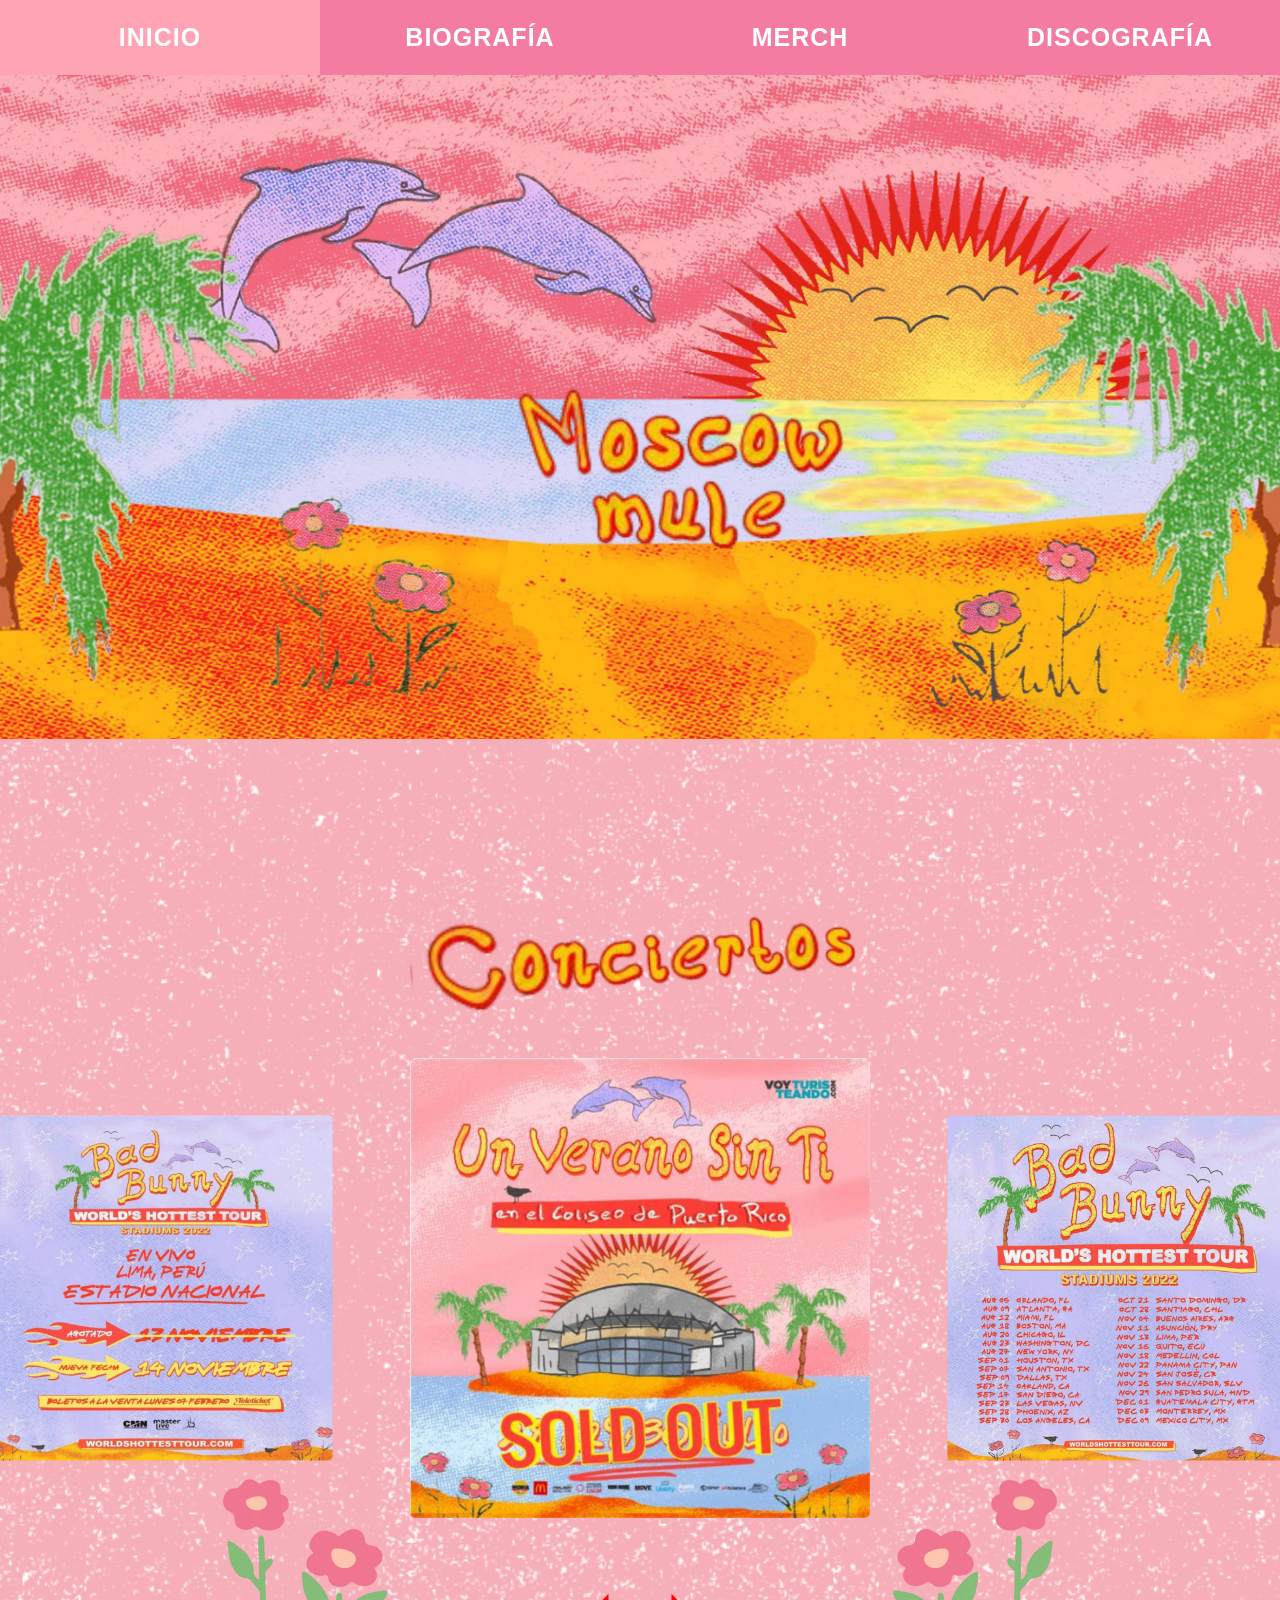
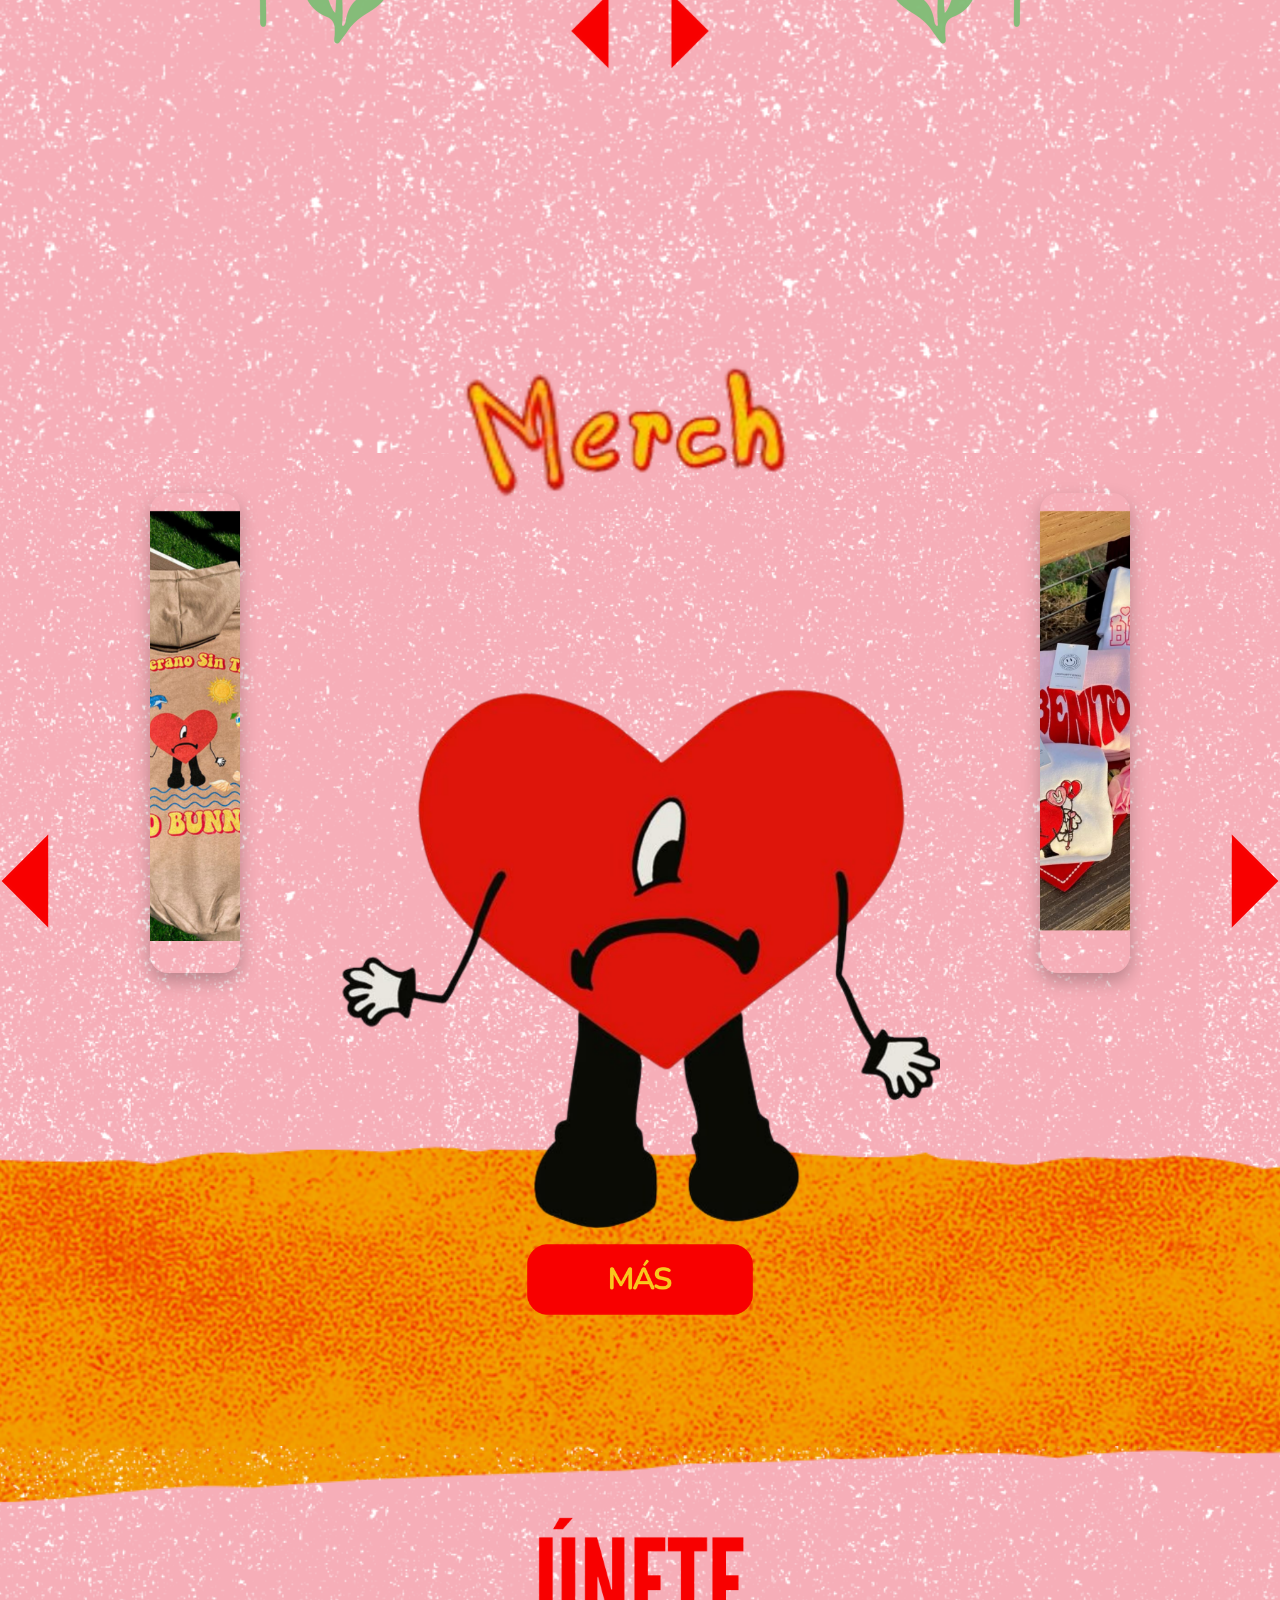
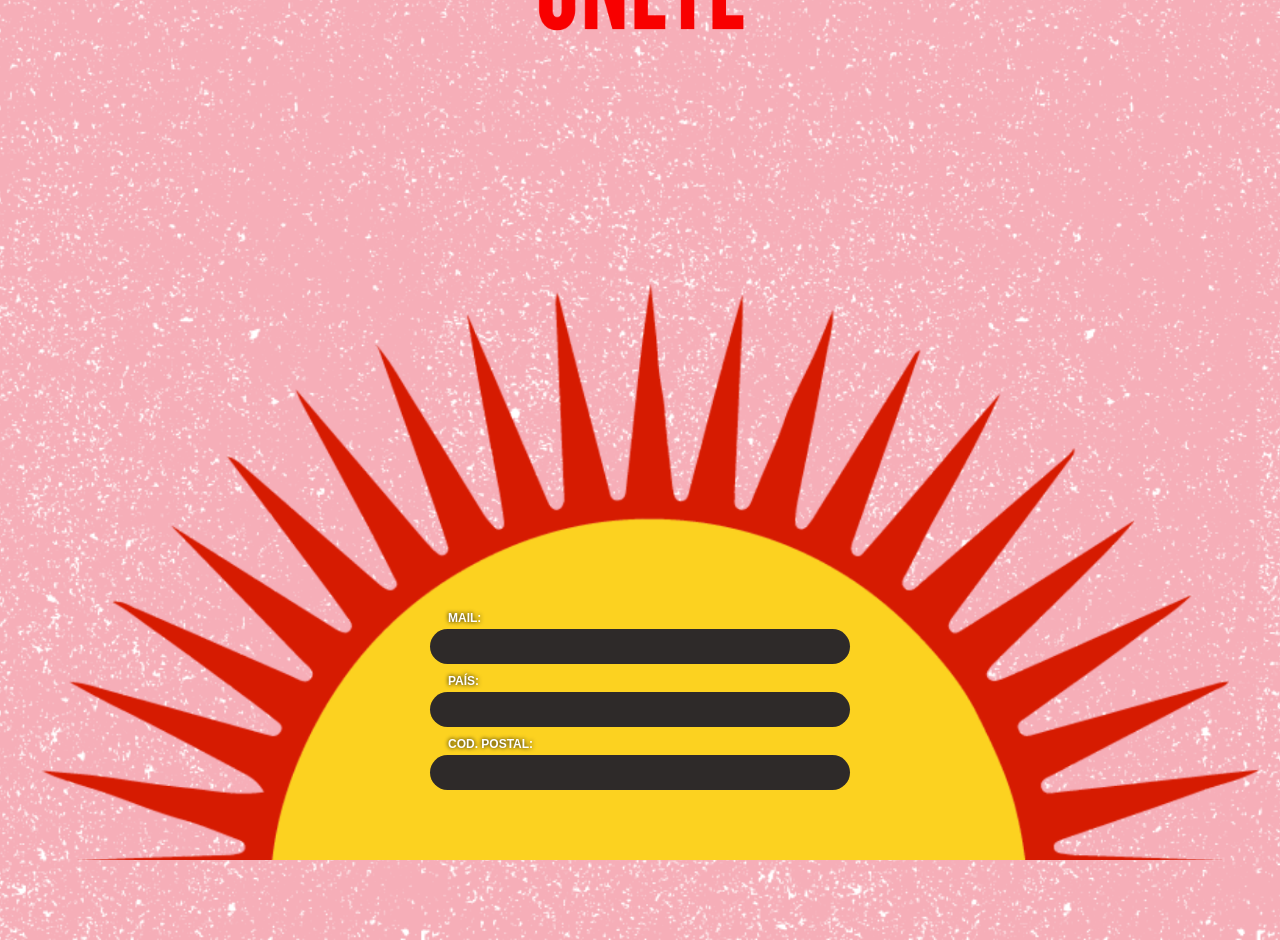
<file: index.html>
<!DOCTYPE html>
<html lang="es">
<head>
  <meta charset="UTF-8" />
  <title>Bad Bunny - Inicio</title>
  <link rel="stylesheet" href="index.css" />
</head>
<body>

  <!-- ================= NAVBAR ================= -->
  <header class="main-header">
    <nav class="navbar">
      <ul>
        <li><a class="active" href="index.html">INICIO</a></li>
        <li><a href="biografia.html">BIOGRAFÍA</a></li>
        <li><a href="merch.html">MERCH</a></li>
        <li><a href="discografia.html">DISCOGRAFÍA</a></li>
      </ul>
    </nav>
  </header>

  <!-- ================= HERO MOSCOW MULE ================= -->
  <main>

    <section class="hero">
      <!-- imagen completa del fondo con el texto MOSCOW MULE incluido -->
      <img
        src="fondodeinicio.png"
        alt="Moscow Mule"
        class="hero-image"
      />
    </section>

    <!-- ================ CONCIERTOS ================= -->

<!-- ============================= -->
<!--       SECCIÓN CONCIERTOS     -->
<!-- ============================= -->
<section class="conciertos-section">

  <!-- Título -->
  <div class="titulo-conciertos-wrap">
    <img src="conciertos.png" alt="Conciertos" class="titulo-conciertos-img">
  </div>

  <!-- CONTENEDOR COMPLETO -->
  <div class="conciertos-container">

    <!-- Palmera izquierda -->
    <img src="palmeraizquierda.png" class="concierto-palmera palmera-left" alt="Palmera">

    <!-- Galería 3 imágenes -->
    <div class="conciertos-gallery" id="conciertosGallery">

      <!-- Izquierda -->
      <div class="concierto-card pos-left">
        <img src="concierto1.png" alt="Poster 1">
      </div>

      <!-- Centro -->
      <div class="concierto-card pos-center">
        <img src="concierto2.png" alt="Poster 2">
      </div>

      <!-- Derecha -->
      <div class="concierto-card pos-right">
        <img src="concierto3.png" alt="Poster 3">
      </div>

    </div>

    <!-- Palmera derecha -->
    <img src="palmeraderecha.png" class="concierto-palmera palmera-right" alt="Palmera">

<!-- FLORES DECORATIVAS ABAJO IZQUIERDA -->
<img src="floresizquierdas.png" alt="Flores izquierda" class="flores-izquierda">

<!-- FLORES DECORATIVAS ABAJO DERECHA -->
<img src="floresderechas.png" alt="Flores derecha" class="flores-derecha">

  </div>


  <!-- Flechas -->
  <div class="conciertos-arrows">
    <button id="btnConPrev" class="conciertos-arrow">
      <img src="flechaizquierda.png" alt="Anterior">
    </button>

    <button id="btnConNext" class="conciertos-arrow">
      <img src="flechaderecha.png" alt="Siguiente">
    </button>
  </div>

</section>

    <!-- ================= MERCH PREVIEW ================= -->

<section class="merch-section" id="merch">

  <!-- TÍTULO COMO IMAGEN -->
  <div class="merch-title-wrap">
    <img src="merch.png" alt="Merch" class="merch-title-img">
  </div>

  <!-- CONTENIDO CENTRAL -->
  <div class="merch-center">

    <!-- Flecha izquierda -->
    <button class="merch-arrow-btn" id="btnMerchPrev">
      <img src="flechaizquierda.png" alt="Anterior">
    </button>

    <!-- Imagen izquierda -->
    <div class="merch-card">
      <img src="polera1.png" alt="Producto izquierdo">
    </div>

    <!-- CORAZÓN -->
    <div class="merch-heart-wrap">
      <img src="corazon.png" alt="Corazón" class="merch-heart-img">
    </div>

    <!-- Imagen derecha -->
    <div class="merch-card">
      <img src="polera2.png" alt="Producto derecho">
    </div>

    <!-- Flecha derecha -->
    <button class="merch-arrow-btn" id="btnMerchNext">
      <img src="flechaderecha.png" alt="Siguiente">
    </button>
  </div>

 <!-- Piso horizontal detrás del corazón -->
<div class="merch-floor">
  <img src="piso.png" alt="Piso" class="merch-floor-img">
  </div>

  <!-- BOTÓN MÁS -->
  <div class="merch-more-wrap">
    <a href="merch.html">
      <img src="mas.png" alt="Más" class="merch-more-img">
    </a>
</div>
</section>

<!-- ================= ÚNETE ================= -->
<section class="unete-section" id="unete">

  <!-- TÍTULO ÚNETE COMO IMAGEN -->
  <div class="unete-title-wrap">
    <img src="unete.png" alt="Únete" class="unete-title-img">
  </div>

  <!-- SOL COMO IMAGEN -->
  <div class="unete-sun-wrap">
    <img src="sol.png" alt="Sol" class="unete-sun-img">
  </div>

  <!-- FORMULARIO ENCIMA DEL SOL -->
  <div class="unete-form-wrap">
    <form class="unete-form">

      <div class="unete-field">
        <label for="mail">MAIL:</label>
        <input type="email" id="mail" name="mail">
      </div>

      <div class="unete-field">
        <label for="pais">PAÍS:</label>
        <input type="text" id="pais" name="pais">
      </div>

      <div class="unete-field">
        <label for="cp">COD. POSTAL:</label>
        <input type="text" id="cp" name="cp">
      </div>

    </form>
  </div>
</section>
</file>
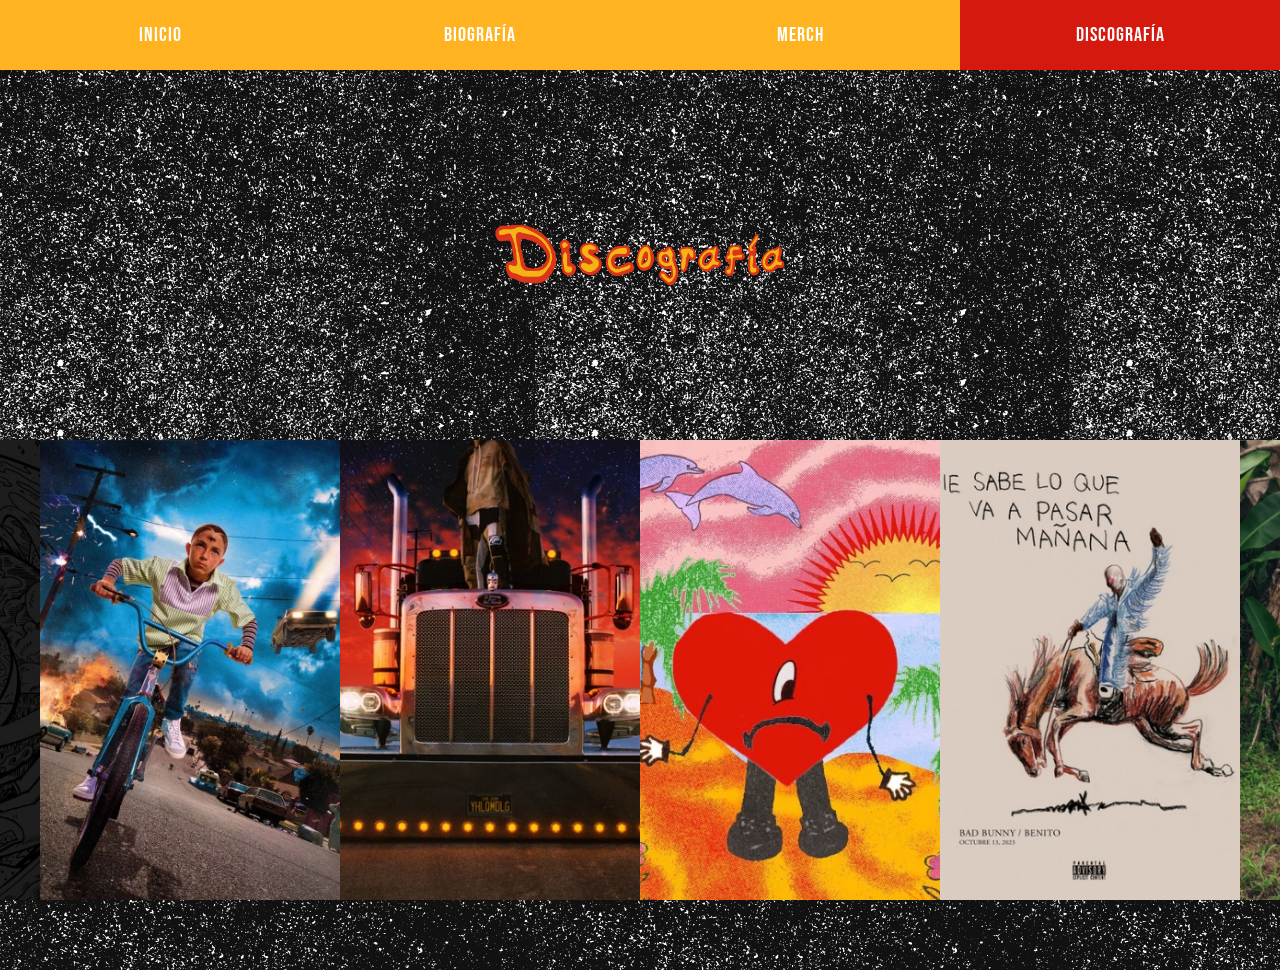
<file: discografia.html>
<!DOCTYPE html>
<html lang="es">
<head>
  <meta charset="UTF-8">
  <title>Bad Bunny - Discografía</title>
  <link rel="stylesheet" href="discografia.css">
</head>

<body class="disco-body">

  <!-- NAVBAR -->
  <header class="main-header">
    <nav class="navbar">
      <ul>
        <li><a href="index.html">INICIO</a></li>
        <li><a href="biografia.html">BIOGRAFÍA</a></li>
        <li><a href="merch.html">MERCH</a></li>
        <li><a href="discografia.html" class="active">DISCOGRAFÍA</a></li>
      </ul>
    </nav>
  </header>

  <main class="disco-main">

    <!-- FRANJA OSCURA + TÍTULO EN IMAGEN -->
    <section class="disco-header-strip">
      <img src="discografia.png" alt="Discografía" class="disco-title-img">
    </section>

    <!-- FILA DE ÁLBUMES / CANCIONES -->
    <section class="disco-row">

      <!-- Ejemplo 1 -->
      <a class="disco-card"
         href="https://open.spotify.com/intl-es/album/7CjJb2mikwAWA1V6kewFBF"
         target="_blank" rel="noopener noreferrer">
        <img src="disco1.jpg" alt="X 100PRE">
      </a>

      <!-- Ejemplo 2 -->
      <a class="disco-card"
         href="https://open.spotify.com/intl-es/album/5lJqux7orBlA1QzyiBGti1"
         target="_blank" rel="noopener noreferrer">
        <img src="disco2.jpg" alt="YHLQMDLG">
      </a>

      <!-- Ejemplo 3 -->
      <a class="disco-card"
         href="https://open.spotify.com/intl-es/album/2d9BCZeAAhiZWPpbX9aPCW"
         target="_blank" rel="noopener noreferrer">
        <img src="disco3.jpg" alt="El Último Tour del Mundo">
      </a>

      <!-- Ejemplo 4 -->
      <a class="disco-card"
         href="https://open.spotify.com/intl-es/album/3RQQmkQEvNCY4prGKE6oc5"
         target="_blank" rel="noopener noreferrer">
        <img src="disco4.jpg" alt="Un Verano Sin Ti">
      </a>

      <!-- Ejemplo 5 -->
      <a class="disco-card"
         href="https://open.spotify.com/intl-es/album/4FftCsAcXXD1nFO9RFUNFOM"
         target="_blank" rel="noopener noreferrer">
        <img src="disco5.jpg" alt="Nadie Sabe Lo Que Va a Pasar Mañana">
      </a>

      <!-- Ejemplo 6 -->
      <a class="disco-card"
         href="https://open.spotify.com/intl-es/album/4oq6QME2y7Xf5vYC5zHmxG"
         target="_blank" rel="noopener noreferrer">
        <img src="disco6.jpg" alt="Otro disco / sencillo">
      </a>
    </section>

  </main>

</body>
</html>
</file>
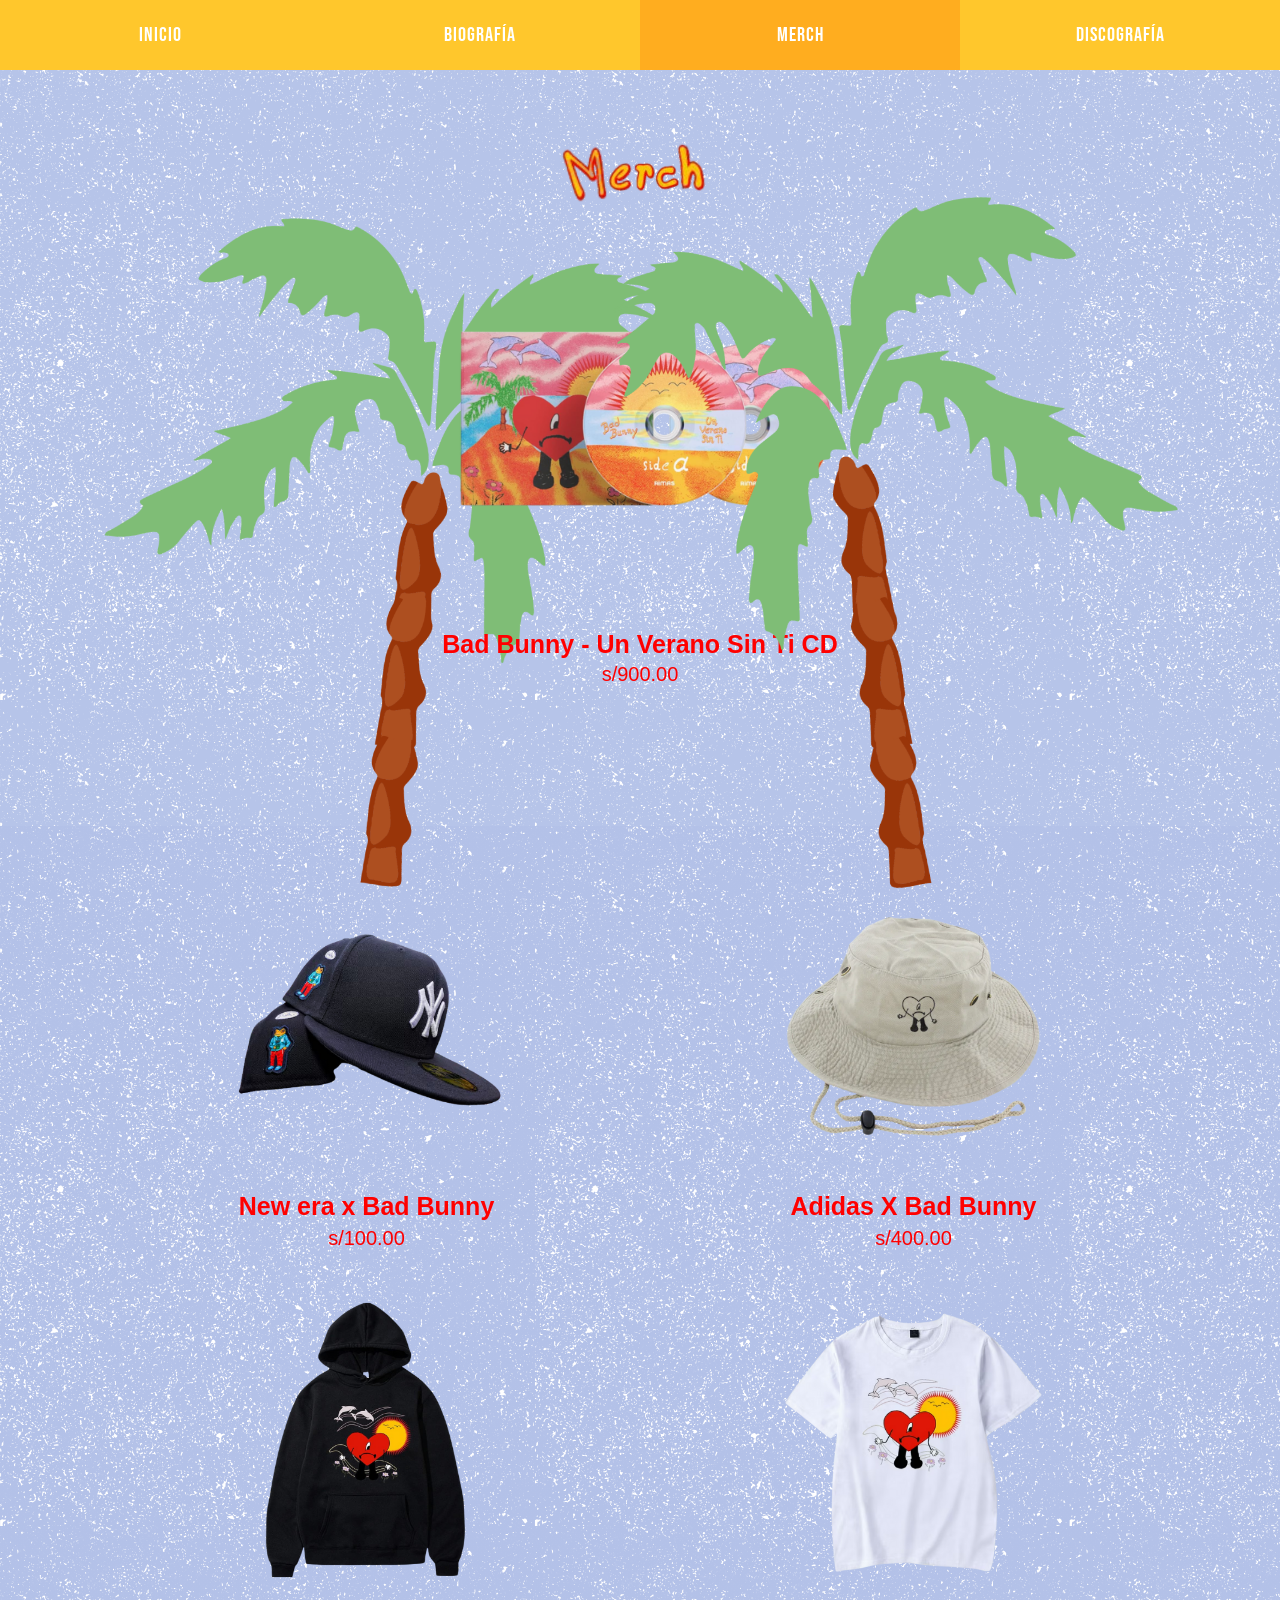
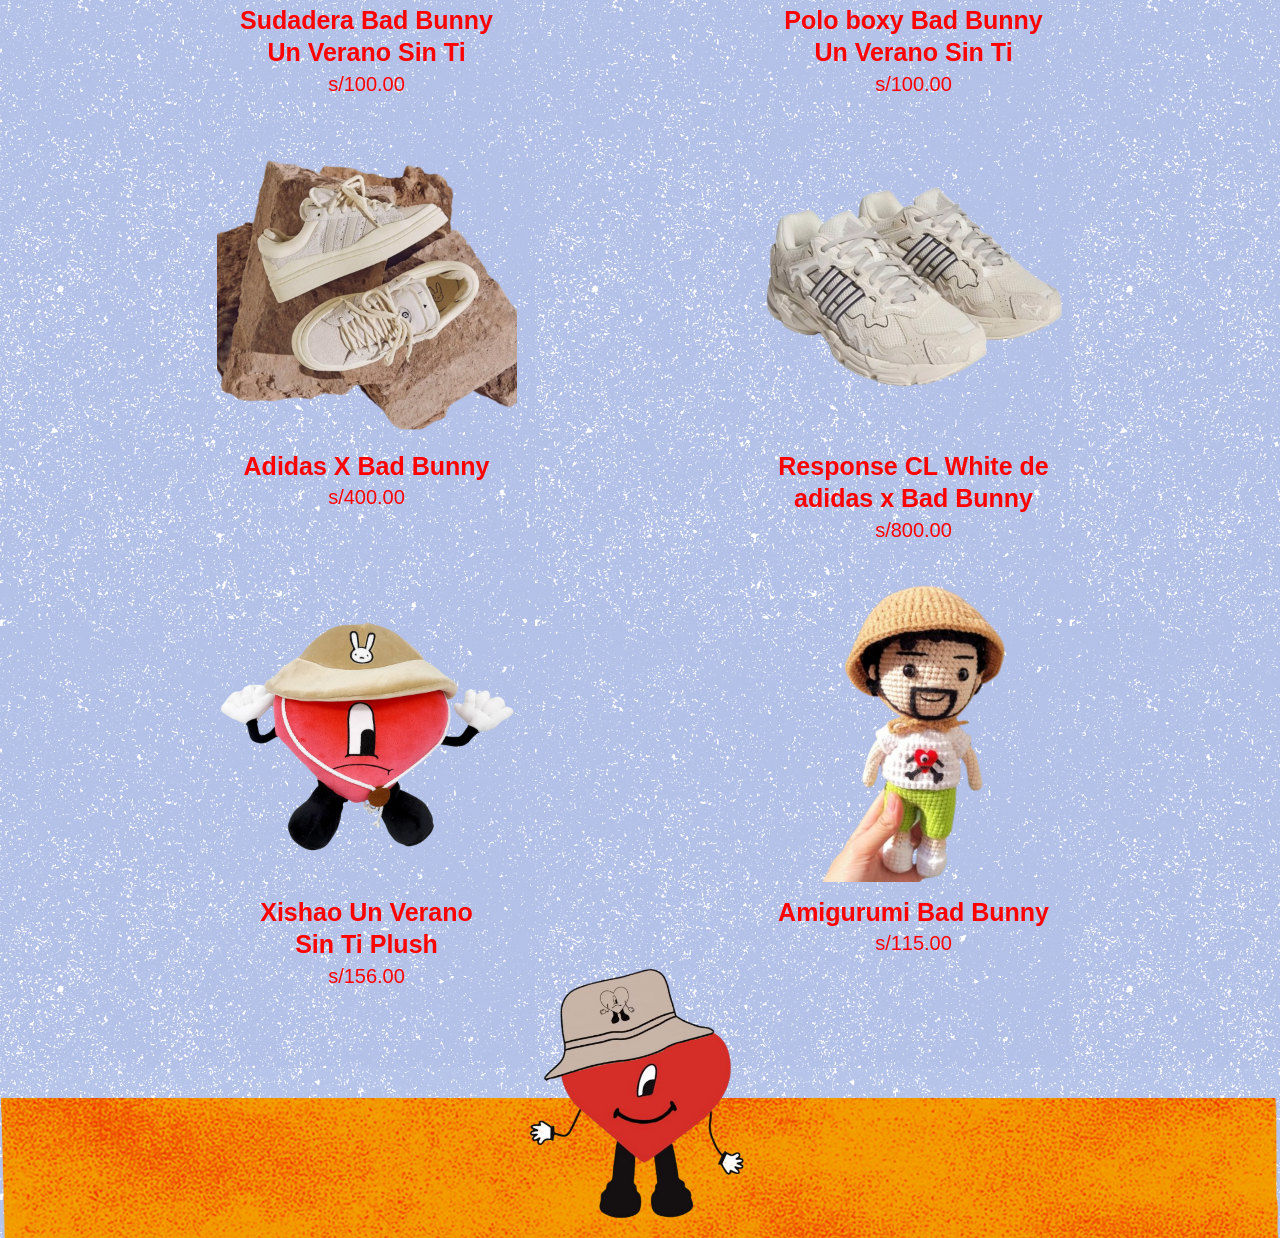
<file: merch.html>
<!DOCTYPE html>
<html lang="es">
<head>
  <meta charset="UTF-8">
  <title>Bad Bunny - Merch</title>
  <link rel="stylesheet" href="merch.css">
</head>

<body class="merch-body">

  <!-- NAVBAR -->
  <header class="main-header">
    <nav class="navbar">
      <ul>
        <li><a href="index.html">INICIO</a></li>
        <li><a href="biografia.html">BIOGRAFÍA</a></li>
        <li><a href="merch.html" class="active">MERCH</a></li>
        <li><a href="discografia.html">DISCOGRAFÍA</a></li>
      </ul>
    </nav>
  </header>


  <!-- =================== HERO DE MERCH =================== -->
  <main class="merch-main">

    <section class="merch-hero">

      <!-- PALMERAS -->
      <img src="palmeraizquierda.png" class="palmera-left">
      <div class="merch-hero-center">

        <!-- TÍTULO -->
        <img src="merch.png" class="merch-title-img">
       <img src="palmeraderecha.png" class="palmera-right">

        <!-- PRODUCTO PRINCIPAL -->
        <img src="merch1.png" class="merch-cd-img">
        <h2 class="merch-name">Bad Bunny - Un Verano Sin Ti CD</h2>
        <p class="merch-price">s/900.00</p>
    
    </section>


    <!-- ================ GRID DE PRODUCTOS ================ -->
    <section class="merch-grid">

      <article class="merch-item">
        <img src="merch2.png">
        <h3>New era x Bad Bunny</h3>
        <p class="merch-price">s/100.00</p>
      </article>

      <article class="merch-item">
        <img src="merch3.png">
        <h3>Adidas X Bad Bunny</h3>
        <p class="merch-price">s/400.00</p>
      </article>

      <article class="merch-item">
        <img src="merch4.png">
        <h3>Sudadera Bad Bunny<br>Un Verano Sin Ti</h3>
        <p class="merch-price">s/100.00</p>
      </article>

      <article class="merch-item">
        <img src="merch5.png">
        <h3>Polo boxy Bad Bunny<br>Un Verano Sin Ti</h3>
        <p class="merch-price">s/100.00</p>
      </article>

      <article class="merch-item">
        <img src="merch6.png">
        <h3>Adidas X Bad Bunny</h3>
        <p class="merch-price">s/400.00</p>
      </article>

      <article class="merch-item">
        <img src="merch7.png">
        <h3>Response CL White de<br>adidas x Bad Bunny</h3>
        <p class="merch-price">s/800.00</p>
      </article>

      <article class="merch-item">
        <img src="merch8.png">
        <h3>Xishao Un Verano<br>Sin Ti Plush</h3>
        <p class="merch-price">s/156.00</p>
      </article>

      <article class="merch-item">
        <img src="merch9.png">
        <h3>Amigurumi Bad Bunny</h3>
        <p class="merch-price">s/115.00</p>
      </article>

    </section>


    <!-- ========== PISO + CORAZÓN (IMÁGENES SEPARADAS) ========== -->
    <section class="merch-floor-section">

      <img src="piso.png" class="merch-floor-img" alt="Piso">
      <img src="corazon2.png" class="merch-floor-heart" alt="Corazón">

    </section>

  </main>

</body>
</html>
</file>
<file: index.css>
/* ============================================
   RESETEO
============================================ */
* {
  margin: 0;
  padding: 0;
  box-sizing: border-box;
}

html { scroll-behavior: smooth; }

body {
  font-family: Arial, sans-serif;
  background: #f6aeb8;
  overflow-x: hidden;
}

/* ============================================
   NAVBAR
============================================ */
/* NAVBAR — Pestañas de un solo color */
.navbar {
  height: 75px;
  display: flex;
  align-items: center;
  justify-content: center;
  background: #f47ba1;      /* ← COLOR BASE DE TODAS LAS PESTAÑAS */
}

.navbar ul {
  list-style: none;
  display: flex;
  width: 100%;
}

.navbar li {
  flex: 1;
  background: #f47ba1;      /* ← MISMO COLOR PARA CADA PESTAÑA */
  transition: background 0.2s;
}

/* TEXTO DE LAS PESTAÑAS */
.navbar a {
  display: flex;
  justify-content: center;
  align-items: center;
  height: 75px;
  text-decoration: none;
  color: white;             /* ← color del texto */
  font-weight: bold;
  font-size:25px;
  letter-spacing: 1px;
  transition: 0.2s;
  font-family: 'Bebas Neue', sans-serif;
}

/* EFECTO HOVER – Cambia a otro color */
.navbar li:hover {
  background: #ff516d;      /* ← COLOR CUANDO PASA EL MOUSE */
}

/* PESTAÑA ACTIVA — Página actual */
.navbar a.active {
  background: #ffa4b4;      /* ← COLOR DE LA PESTAÑA ACTIVA */
  color: #fff;
}


/* ============================================
   HERO — MOSCOW MULE
============================================ */
.hero {
  width: 100%;
  overflow: hidden;
}

.hero-image {
  width: 100%;
  display: block;
}

/* ======= CONCIERTOS ======= */

.conciertos-section {
  width: 100%;
  padding: 100px 0 20px;
  background: url("textura1.png") center/cover repeat;
  text-align: center;
}

/* título como imagen */
.titulo-conciertos-wrap {
  margin-bottom: 20px;
}

.titulo-conciertos-img {
  width: 500px;
}

/* contenedor principal */
.conciertos-container {
  width: 100%;
  display: flex;
  align-items: center;
  justify-content: center;
  gap: 40px;
}

/* palmeras */
.concierto-palmera {
  height: 900px;
  transform: translateY(-180px)
}

.palmera-left { margin-right: 10px; }
.palmera-right { margin-left: 10px; }

/* galería de 3 imágenes */
.conciertos-gallery {
  display: flex;
  align-items: center;
  justify-content: center;
  gap: 250px;
  margin-top: -550px;
}

.concierto-card {
  width: 230px;
  height: 270px;
  transition: transform 0.25s ease;
}

.concierto-card img {
  width: 100%;
  height: 100%;
  object-fit: contain;
}

/* centro más grande */
.pos-center {
  transform: scale(2);
}

.pos-left,
.pos-right {
  transform: scale(1.5);
  opacity: 0.9;
}

/* flechas */
.conciertos-arrows {
  margin-top: 20px;
  display: flex;
  justify-content: center;
  gap: 60px;
}

.conciertos-arrow {
  background: transparent;
  border: none;
  cursor: pointer;
  margin-top: -800px;
}

.conciertos-arrow img {
  width: 40px;
  transition: 1s;
}

.conciertos-arrow img:hover {
  transform: scale(0.2);
}

/* ==========================================
   FLORES ABAJO IZQUIERDA Y DERECHA
========================================== */

.flores-izquierda,
.flores-derecha {
  position: absolute;
  bottom: -1000;       /* se apoyan en la parte baja de la sección */
  width: 200px;     /* tamaño de las flores */
  pointer-events: none;
  opacity: 0.95;
}

/* izquierda */
.flores-izquierda {
  left: 200px;      /* distancia del borde izquierdo */
}

/* derecha */
.flores-derecha {
  right: 200px;     /* distancia del borde derecho */
}


/* ============================================
   MERCH
============================================ */

.merch-section {
  width: 100%;
  padding: 60px 0 100px;
  background:
    url("textura1.png") center/cover repeat;
}

/* Título como imagen */
.merch-title-wrap {
  display: flex;
  justify-content: center;
  margin-top: -200px;
}

.merch-title-img {
  width: 450px;
  display: block;
}

/* Contenido central */
.merch-center {
  display: flex;
  justify-content: center;
  align-items: center;
  gap: 100px;
}

/* Tarjetas de producto */
.merch-card {
  width: 400px;
  height: 480px;
  overflow: hidden;
  border-radius: 18px;
  box-shadow: 0 8px 18px rgba(0, 0, 0, 0.25);
  margin-top: -300px;
}

.merch-card img {
  width: 100%;
  height: 100%;
  object-fit: cover;
}

/* Corazón */
.merch-heart-wrap {
  display: flex;
  align-items: center;
  justify-content: center;
  margin-top: 90px;
}

.merch-floor-img {
  width: 100%;
}

.merch-heart-wrap {
  position: relative;
  z-index: 2; /* Corazón encima del piso */
}

.merch-heart-img {
  width: 600px;
}

/* Flechas */
.merch-arrow-btn {
  background: transparent;
  border: none;
  cursor: pointer;
}

.merch-arrow-btn img {
  width: 50px;
  transition: transform 0.2s;
}

.merch-arrow-btn img:hover {
  transform: scale(1.15);
}

/* BOTÓN MÁS ENCIMA DEL PISO */
.merch-more-wrap {
  position: relative;
  z-index: 3;        /* ← El botón está ENCIMA del piso y del corazón */
  margin-top: -200px; /* ← AJUSTA para posicionarlo encima */
  display: flex;
  justify-content: center;
}

.merch-more-img {
  width: 250px;
  cursor: pointer;
  transition: 0.2s;
}

/* responsive */
@media (max-width: 768px) {
  .merch-center {
    flex-wrap: wrap;
  }

  .merch-card {
    width: 150px;
    height: 165px;
  }

  .merch-heart-img {
    width: 180px;
  }
}

/* ================= PISO (DEBE IR DESPUÉS) ================= */
.merch-floor {
  position: static;
  bottom: 5500px;
  left: 50%;
  transform: translateX(45%) scale(2); /* agrandar */
  width: 300%;
  max-width: 1000px; /* tamaño del piso */
  z-index: 1;         /* Detrás del corazón */
  pointer-events: none;
}

/* ============================================
   ÚNETE
============================================ */
.unete {
  position: relative;
  padding-bottom: 180px;
}

/* fondo sol */
.unete-sol {
  display: flex;
  justify-content: center;
  margin-top: 20px;
}

.unete-sol img {
  width: 100%;
  max-width: 900px;
  display: block;
  margin: auto;
}

/* cuadro del formulario */
.unete-formulario {
  width: 380px;
  background: rgba(255, 255, 255, 0.92);
  padding: 25px;
  border-radius: 20px;
  position: absolute;
  left: 50%;
  top: 52%;
  transform: translateX(-50%);
  box-shadow: 0 10px 22px rgba(0, 0, 0, 0.2);
}

.campo-unete {
  margin-bottom: 14px;
}

.label-img {
  width: 130px;
  display: block;
  margin-bottom: 4px;
}

.campo-unete input {
  width: 100%;
  padding: 10px 14px;
  border: none;
  background: #333;
  color: #fff;
  border-radius: 20px;
}

/* botón enviar */
.unete-enviar button {
  background: none;
  border: none;
  cursor: pointer;
}

.unete-enviar img {
  width: 130px;
  transition: 0.2s;
}

.unete-enviar img:hover {
  transform: scale(1.05);
}

/* ================= ÚNETE ================= */

.unete-section {
  position: relative;
  padding: 50px 0 80px;
  background: url("textura1.png") center/cover repeat;
  overflow: hidden;
}

/* Título como imagen */
.unete-title-wrap {
  display: flex;
  justify-content: center;
  margin-bottom: 20px;
}

.unete-title-img {
  width: 1000px;     /* ajusta según tu imagen */
  display: block;
}

/* Sol como imagen */
.unete-sun-wrap {
  display: flex;
  justify-content: center;
  margin-top: 10px;
}

.unete-sun-img {
  width: 100%;
  max-width: 2000px;  /* tamaño del sol */
  display: block;
}

/* Formulario encima del sol */
.unete-form-wrap {
  position: absolute;
  left: 50%;
  top: 70%;                 /* sube/baja el bloque de inputs */
  transform: translateX(-50%);
  width: 100%;
  max-width: 420px;
}

.unete-form {
  background: transparent;  /* sin fondo, solo inputs flotando */
}

.unete-field {
  margin-bottom: 10px;
}

.unete-field label {
  display: block;
  font-size: 12px;
  font-weight: bold;
  color: #ffffff;
  margin-left: 18px;
  margin-bottom: 4px;
  text-shadow: 0 0 4px #000;
}

.unete-field input {
  width: 100%;
  border: none;
  border-radius: 999px;
  padding: 10px 16px;
  background: #2e2a29;
  color: #ffffff;
  font-size: 13px;
}
</file>
<file: discografia.css>
/* ================== FUENTE (opcional) ================== */
@import url('https://fonts.googleapis.com/css2?family=Bebas+Neue&display=swap');

/* ================== RESET ================== */
* {
  margin: 0;
  padding: 0;
  box-sizing: border-box;
}

/* ================== FONDO GENERAL DISCOGRAFÍA ================== */
.disco-body {
  font-family: Arial, sans-serif;
  color: #ffffff;
  background:
    url("textura1.png") repeat,
    #111111;
}

/* ================== NAVBAR IGUAL QUE OTRAS PÁGINAS ================== */
.navbar {
  width: 100%;
  background: #ffb321; /* amarillo */
  height: 70px;
  display: flex;
  align-items: center;
}

.navbar ul {
  display: flex;
  width: 100%;
  list-style: none;
}

.navbar li {
  flex: 1;
}

.navbar a {
  display: flex;
  align-items: center;
  justify-content: center;
  height: 70px;
  color: #ffffff;
  text-decoration: none;
  background: #ffb321;
  font-family: 'Bebas Neue', sans-serif;
  font-size: 20px;
  letter-spacing: 1px;
  transition: background 0.2s;
}

.navbar a:hover {
  background: #ffc955;
}

.navbar a.active {
  background: #d6190f; /* pestaña discografía en rojo */
}

/* ================== CABECERA OSCURA CON TÍTULO ================== */

.disco-main {
  min-height: 100vh;
}

.disco-header-strip {
  background:
    url("textura1.png") repeat;
  padding: 35px 0;
  display: flex;
  justify-content: center;
  align-items: center;
}

.disco-title-img {
  width: 300px;        /* tamaño del título Discografía (imagen) */
}

/* ================== FILA DE DISCOS ================== */

.disco-row {
  display: flex;
  gap: 0;              /* sin espacios, como en tu referencia */
  justify-content: center;
  align-items: stretch;
  padding: 0;
  overflow-x: auto;    /* por si se pasan del ancho */
}

/* Cada portada */
.disco-card {
  display: block;
  position: relative;
  flex: 0 0 auto;
  width: 300px;        /* ancho de cada disco */
  height: 460px;       /* alto, similar a la imagen que mandaste */
  overflow: hidden;
  cursor: pointer;
  text-decoration: none;
}

/* Imagen de la portada */
.disco-card img {
  width: 100%;
  height: 100%;
  object-fit: cover;
  display: block;
  transition: transform 0.25s ease, filter 0.25s ease;
}

/* Efecto al pasar el mouse */
.disco-card:hover img {
  transform: scale(1.05);
  filter: brightness(1.08);
}

/* ================== RESPONSIVE ================== */

@media (max-width: 900px) {
  .disco-card {
    width: 150px;
    height: 280px;
  }

  .disco-title-img {
    width: 210px;
  }
}
</file>
<file: merch.css>
/* ================== FUENTE ================== */
@import url('https://fonts.googleapis.com/css2?family=Bebas+Neue&display=swap');

/* RESET */
* {
  margin: 0;
  padding: 0;
  box-sizing: border-box;
}

/* ================== FONDO (COLOR + TEXTURA) ================== */
body.merch-body {
  background:
    url("textura1.png") repeat,
     rgba(179,193,232,0.95);
  font-family: Arial, sans-serif;
}


/* ================== NAVBAR ================== */
.navbar {
  width: 100%;
  background: #ffc72c;
  height: 70px;
  display: flex;
  align-items: center;
}

.navbar ul {
  display: flex;
  width: 100%;
  list-style: none;
}

.navbar li {
  flex: 1;
}

.navbar a {
  display: flex;
  align-items: center;
  justify-content: center;
  height: 70px;
  color: white;
  text-decoration: none;
  background: #ffc72c;
  font-family: 'Bebas Neue', sans-serif;
  font-size: 20px;
  letter-spacing: 1px;
  transition: background .2s;
}

.navbar a:hover {
  background: #ffdea6;
}

.navbar a.active {
  background: #ffad1f;
}

/* ==== HERO DE MERCH (título + CD + palmeras) ==== */
.merch-hero {
  position: relative;          /* base para posicionar palmeras */
  padding: 70px 0 140px;       /* espacio arriba / abajo */
  text-align: center;
}

/* Contenedor del título y CD en el centro */
.merch-hero-center {
  position: relative;
  z-index: 2;                  /* por encima de las palmeras */
}

.merch-title-img {
  width: 200px;
  display: block;
  margin: 0 auto 15px;         /* centrado y con espacio abajo */
}

.merch-cd-img {
  width: 380px;
  max-width: 80vw;
  display: block;
  margin: 0 auto;
}

/* ==== PALMERAS LATERALES ==== */

/* Izquierda (como en la imagen 2) */
.palmera-left {
  left: 100px;                 /* un poco fuera de la pantalla */
  bottom: 0;                   /* tronco apoyado abajo */
  position: absolute;
  height: 850px;               /* tamaño general de las palmeras */
  z-index: 1;                  /* por detrás del título y CD */
  pointer-events: none;
  bottom: -200px;   /* SUBE la palmera */
}

/* Derecha (simétrica a la izquierda) */
.palmera-right {
  right: 100px;                /* un poco fuera de la pantalla */
  bottom: 0;                   /* tronco apoyado abajo */
  position: absolute;
  height: 850px;               /* tamaño general de las palmeras */
  z-index: 1;                  /* por detrás del título y CD */
  pointer-events: none;
  bottom: -300px;   /* SUBE la palmera */
}

.merch-hero-center {
  text-align: center;
  width: 100%;
}


.merch-title-img {
  width: 200px;
  display: block;
  margin: 0 auto;      /* ← lo centra */
  margin-top: -20px;   /* ← súbelo */
}

.merch-cd-img {
  width: 400px;
  max-width: 80vw;
}

.merch-name {
  color: #ff0000;
  font-size: 25px;
  font-weight: bold;
  margin-top: 10px;
}

.merch-price {
  color: #ff0000;
  margin-top: 4px;
  font-size: 20px;
}


/* ================== GRID DE PRODUCTOS ================== */
.merch-grid {
  padding: 50px 10vw 80px;
  display: grid;
  grid-template-columns: repeat(2, 1fr);
  gap: 40px 70px;
  justify-items: center;

  background:
    url("textura1.png") repeat,                 /* ← TU TEXTURA */
    linear-gradient(to bottom,
      rgba(179,193,232,0.95) 0%,
      rgba(179,193,232,0.95) 80%,
      rgba(179,193,232,0.95) 80%);                                         /* ← COLOR BASE */
}


.merch-item {
  text-align: center;
}

.merch-item img {
  width: 300px;
  height: 300px;
  object-fit: cover;
  border-radius: 10px;
  margin-bottom: 10px;
}


.merch-item h3 {
  color: #ff0000;
  font-size: 25px;
  font-weight: bold;
  line-height: 1.3;
}

/* ================== PISO + CORAZÓN (SEPARADOS) ================== */
.merch-floor-section {
  position: relative;
  width: 100%;
  background: none;       /* ← YA SIN NARANJA */
  display: flex;
  justify-content: center;
  align-items: flex-end;
  padding-top: 30px;
  padding-bottom: 0;
  overflow: visible;
}


.merch-floor-img {
  width: 100%;
  height: 140px;
  object-fit: cover;
  z-index: 1;
}

.merch-floor-heart {
  position: absolute;
  bottom: 20px; /* SUBIR / BAJAR CORAZÓN */
  width: 250px;
  z-index: 2;
}
</file>
